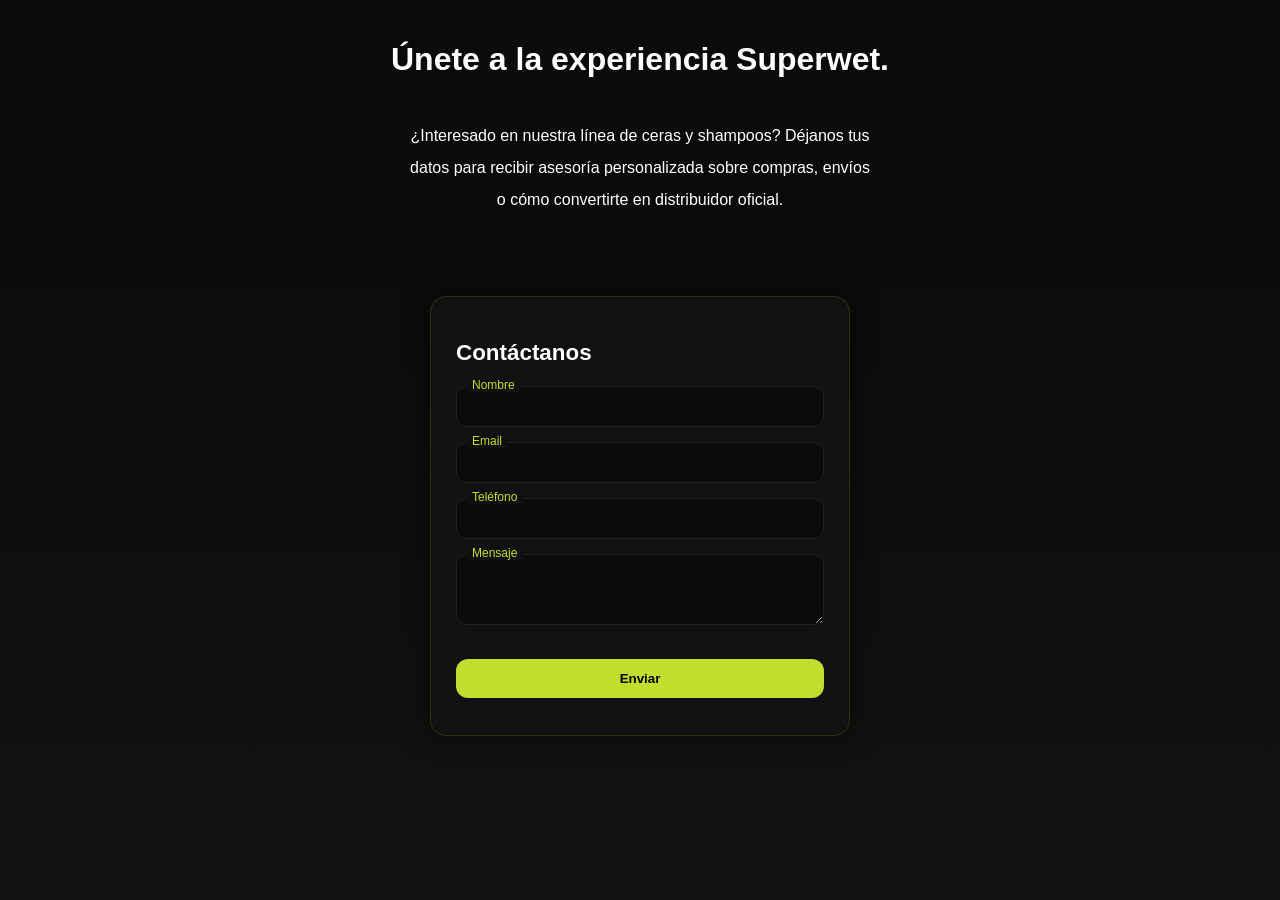
<file: contacto.html>
<!DOCTYPE html>
<html lang="es">

<head>
    <meta charset="UTF-8">
    <meta name="viewport" content="width=device-width, initial-scale=1.0">
    <title>Document</title>
</head>

<body>


    <style>
        body {
            margin: 0;
            /* background: #000;*/
            font-family: sans-serif;
            background: #111;
        }

        :root {
            --sw-primary: #C3DD2E;
            --sw-dark: #0b0b0b;
            --sw-glow: rgba(195, 221, 46, 0.6);
        }

        *,
        *::before,
        *::after {
            box-sizing: border-box;
        }

        .sw-contacto-container {
            background-color: #0B0B0B;
            padding: 40px 20px;
            display: flex;
            justify-content: center;
            flex-direction: column;
            margin: 0 auto;
            padding-left: 20px;
            padding-right: 20px;
            padding-top: 20px;
            padding-bottom: 20px;
            color: white;
            text-align: center;
        }

        .sw-form-container {
            background: linear-gradient(180deg, #0b0b0b 0%, #111 100%);
            padding: 40px 20px;
            display: flex;
            justify-content: center;
        }

        .sw-form {
            width: 100%;
            max-width: 420px;
            background: #111;
            border-radius: 16px;
            padding: 25px;
            box-shadow: 0 0 25px rgba(0, 0, 0, 0.6);
            border: 1px solid rgba(195, 221, 46, 0.15);
            backdrop-filter: blur(6px);
        }

        .sw-form h2 {
            color: white;
            margin-bottom: 20px;
            font-size: 1.4rem;
        }

        .sw-field {
            margin-bottom: 15px;
            position: relative;
        }

        .sw-field input,
        .sw-field textarea {
            width: 100%;
            padding: 12px 14px;
            border-radius: 10px;
            border: 1px solid #222;
            background: #0b0b0b;
            color: white;
            outline: none;
            transition: 0.3s;
            box-sizing: border-box;
            /* 🔥 clave */
        }

        .sw-field input:focus,
        .sw-field textarea:focus {
            border-color: var(--sw-primary);
            box-shadow: 0 0 10px var(--sw-glow);
        }

        .sw-field label {
            position: absolute;
            top: -8px;
            left: 10px;
            background: #111;
            padding: 0 6px;
            font-size: 0.75rem;
            color: var(--sw-primary);
        }

        .sw-btn {
            width: 100%;
            padding: 12px;
            border: none;
            border-radius: 12px;
            background: var(--sw-primary);
            color: #000;
            font-weight: bold;
            cursor: pointer;
            transition: 0.25s;
        }

        .sw-btn:hover {
            transform: translateY(-1px);
            box-shadow: 0 0 15px var(--sw-glow);
        }

        .sw-msg {
            margin-top: 12px;
            font-size: 0.9rem;
            text-align: center;
            opacity: 0;
            transition: 0.3s;
        }

        .sw-msg.show {
            opacity: 1;
        }

        .sw-msg.success {
            color: var(--sw-primary);
        }

        .sw-msg.error {
            color: #ff4d4d;
        }

        /* mobile tweak */
        @media (max-width: 480px) {
            .sw-form {
                padding: 20px;
            }
        }

        .g-recaptcha {
            margin: 15px 0;
            display: flex;
            justify-content: center;
        }

        .sw-contacto-text {
            max-width: 500px;
            margin: 0 auto;
            padding-left: 20px;
            padding-right: 20px;
            padding-top: 20px;
            padding-bottom: 20px;
            color: white;
            text-align: center;
            line-height: 2;
        }
    </style>

    <div class="sw-contacto-container">
        <h1>Únete a la experiencia Superwet.</h1>
        <p class="sw-contacto-text">¿Interesado en nuestra línea de ceras y shampoos? Déjanos tus datos para recibir
            asesoría personalizada sobre
            compras, envíos o cómo convertirte en distribuidor oficial.
        </p>
    </div>

    <div class="sw-form-container">
        <form id="miFormulario" class="sw-form">
            <h2>Contáctanos</h2>

            <div class="sw-field">
                <label>Nombre</label>
                <input type="text" name="nombre" required>
            </div>

            <div class="sw-field">
                <label>Email</label>
                <input type="email" name="email" required>
            </div>

            <div class="sw-field">
                <label>Teléfono</label>
                <input type="text" name="telefono" required>
            </div>

            <div class="sw-field">
                <label>Mensaje</label>
                <textarea name="mensaje" rows="3" required></textarea>
            </div>
            <div class="g-recaptcha" data-sitekey="6LdlEx4sAAAAAM9Em-YeK166SFoQHcRfcOAAjsxs" data-theme="dark"></div>

            <button class="sw-btn" type="submit">Enviar</button>

            <div id="formMsg" class="sw-msg"></div>
        </form>
    </div>

    <script>
        // Sanitizar: elimina tags HTML y javascript
        function sanitize(str) {
            return str
                .replace(/</g, "")
                .replace(/>/g, "")
                .replace(/script/gi, "")
                .replace(/javascript:/gi, "")
                .trim();
        }

        // Validar formato de email
        function isValidEmail(email) {
            return /^[^\s@]+@[^\s@]+\.[^\s@]+$/.test(email);
        }

        // Solo letras, numeros, espacios y puntuacion basica (sin emojis ni caracteres raros)
        function isCleanText(str) {
            return /^[a-zA-Z0-9\u00C0-\u00FF\s.,;:!?()\-_'"\n\r]+$/.test(str);
        }

        // Solo digitos para telefono
        function isValidPhone(str) {
            return /^[0-9]{7,15}$/.test(str);
        }

        document.getElementById("miFormulario").addEventListener("submit", function (e) {
            e.preventDefault();

            const btn = this.querySelector("button");
            const msg = document.getElementById("formMsg");

            // Limpiar mensaje previo
            msg.className = "sw-msg";
            msg.innerText = "";

            // Obtener y sanitizar valores
            const nombre = sanitize(this.nombre.value);
            const email = sanitize(this.email.value);
            const telefono = sanitize(this.telefono.value);
            const mensaje = sanitize(this.mensaje.value);

            // --- Validaciones ---
            if (nombre.length < 4) {
                msg.className = "sw-msg show error";
                msg.innerText = "El nombre debe tener al menos 4 caracteres";
                return;
            }

            if (!isValidEmail(email)) {
                msg.className = "sw-msg show error";
                msg.innerText = "Ingresa un email v\u00e1lido";
                return;
            }

            if (!isValidPhone(telefono)) {
                msg.className = "sw-msg show error";
                msg.innerText = "Tel\u00e9fono inv\u00e1lido (solo n\u00fameros, 7-15 d\u00edgitos)";
                return;
            }

            if (mensaje.length < 1) {
                msg.className = "sw-msg show error";
                msg.innerText = "El mensaje es obligatorio";
                return;
            }

            if (mensaje.length > 500) {
                msg.className = "sw-msg show error";
                msg.innerText = "El mensaje no debe exceder 500 caracteres";
                return;
            }

            if (!isCleanText(mensaje)) {
                msg.className = "sw-msg show error";
                msg.innerText = "El mensaje contiene caracteres no permitidos";
                return;
            }

            // Validar captcha
            const captcha = grecaptcha.getResponse();
            if (!captcha) {
                msg.className = "sw-msg show error";
                msg.innerText = "Confirma que no eres robot";
                return;
            }

            // --- Todo OK, enviar ---
            btn.innerText = "Enviando...";
            btn.disabled = true;

            const formData = new FormData();
            formData.append("nombre", nombre);
            formData.append("email", email);
            formData.append("telefono", telefono);
            formData.append("mensaje", mensaje);
            formData.append("captcha", captcha);

            fetch("https://script.google.com/macros/s/AKfycbzhG5g1oMKNUltMtmal3tZh4WlgxMOhgoDX2rkifKPoIqNhNnp3kdXAV6FNf_2KNfMWwQ/exec", {
                method: "POST",
                mode: "no-cors",
                body: formData
            })
                .then(() => {
                    msg.className = "sw-msg show success";
                    msg.innerText = "Mensaje enviado correctamente";
                    this.reset();
                    grecaptcha.reset();
                })
                .catch(() => {
                    msg.className = "sw-msg show error";
                    msg.innerText = "Error al enviar";
                })
                .finally(() => {
                    btn.innerText = "Enviar";
                    btn.disabled = false;
                });
        });
    </script>
    <script src="https://www.google.com/recaptcha/api.js" async defer></script>
</body>

</html>
</file>
